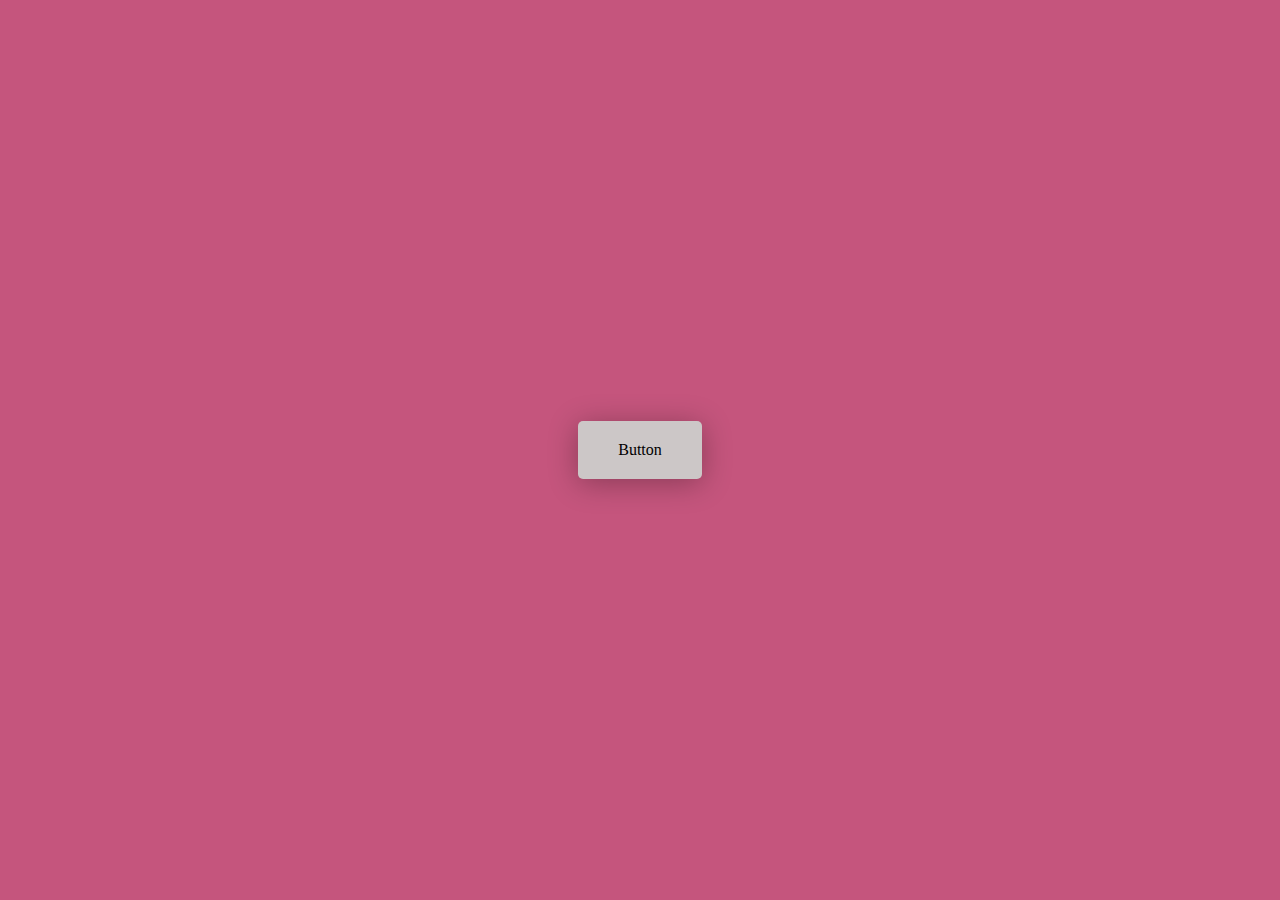
<file: button-hover-effect/index.html>
<!DOCTYPE html>
<html lang="en">
<head>
    <meta charset="UTF-8">
    <meta name="viewport" content="width=device-width, initial-scale=1.0">
    <title>Button Ripple Effect</title>
    <link rel="stylesheet" href="style.css">
</head>
<body>
    <a href="#" class="button" id="btn"><span>Button</span>
    </a>

    <script src="script.js"></script>
</body>
</html>
</file>
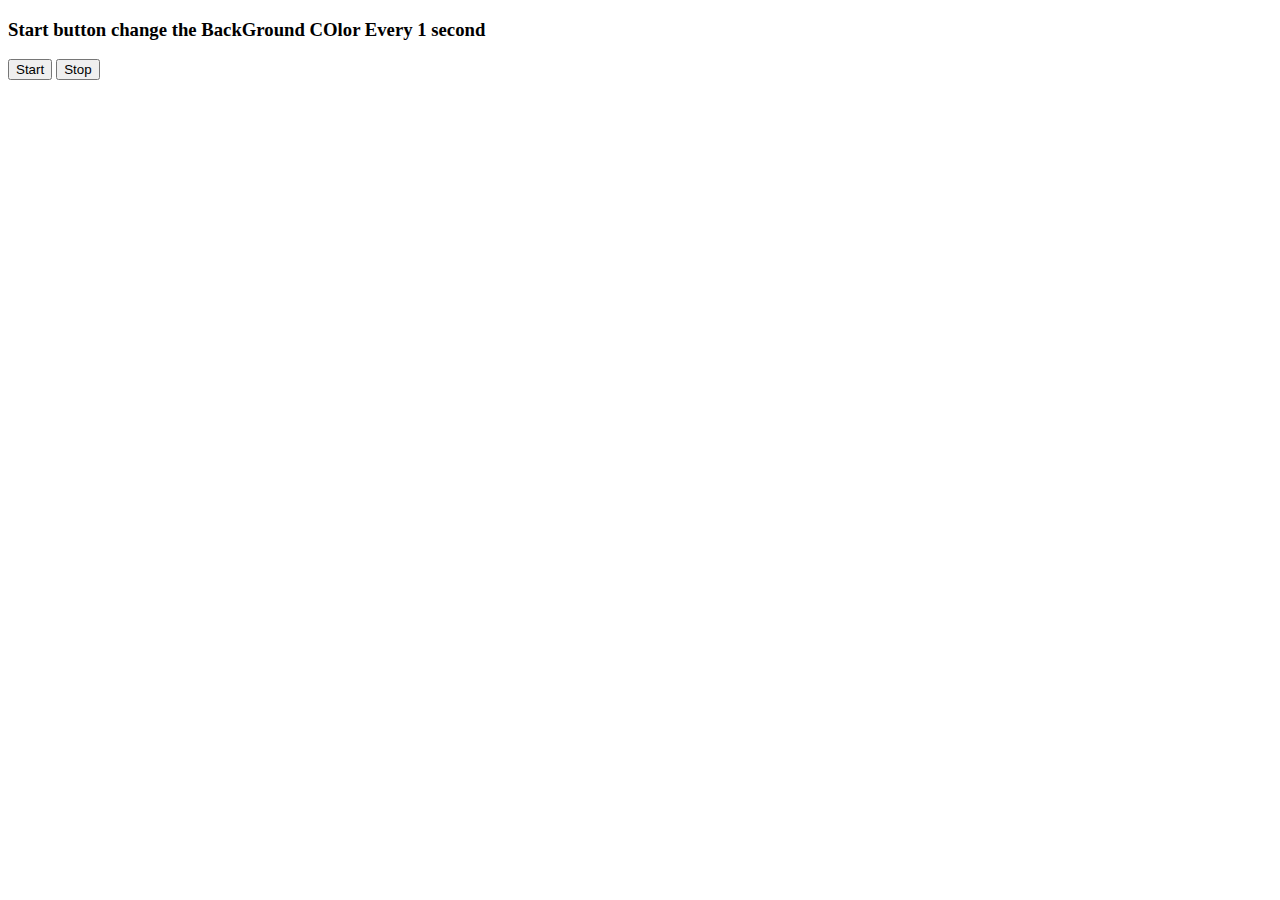
<file: ChangeBgColor/index.html>
<!DOCTYPE html>
<html lang="en">
<head>
    <meta charset="UTF-8">
    <meta name="viewport" content="width=device-width, initial-scale=1.0">
    <title>Document</title>
</head>
<body>
    <h3 id="Info">
        Start button change the BackGround COlor Every 1 second
    </h1>
    <button id="Start">Start</button>
    <button id="Stop">Stop</button>
</body>
<script src="script.js"></script>
</html>
</file>
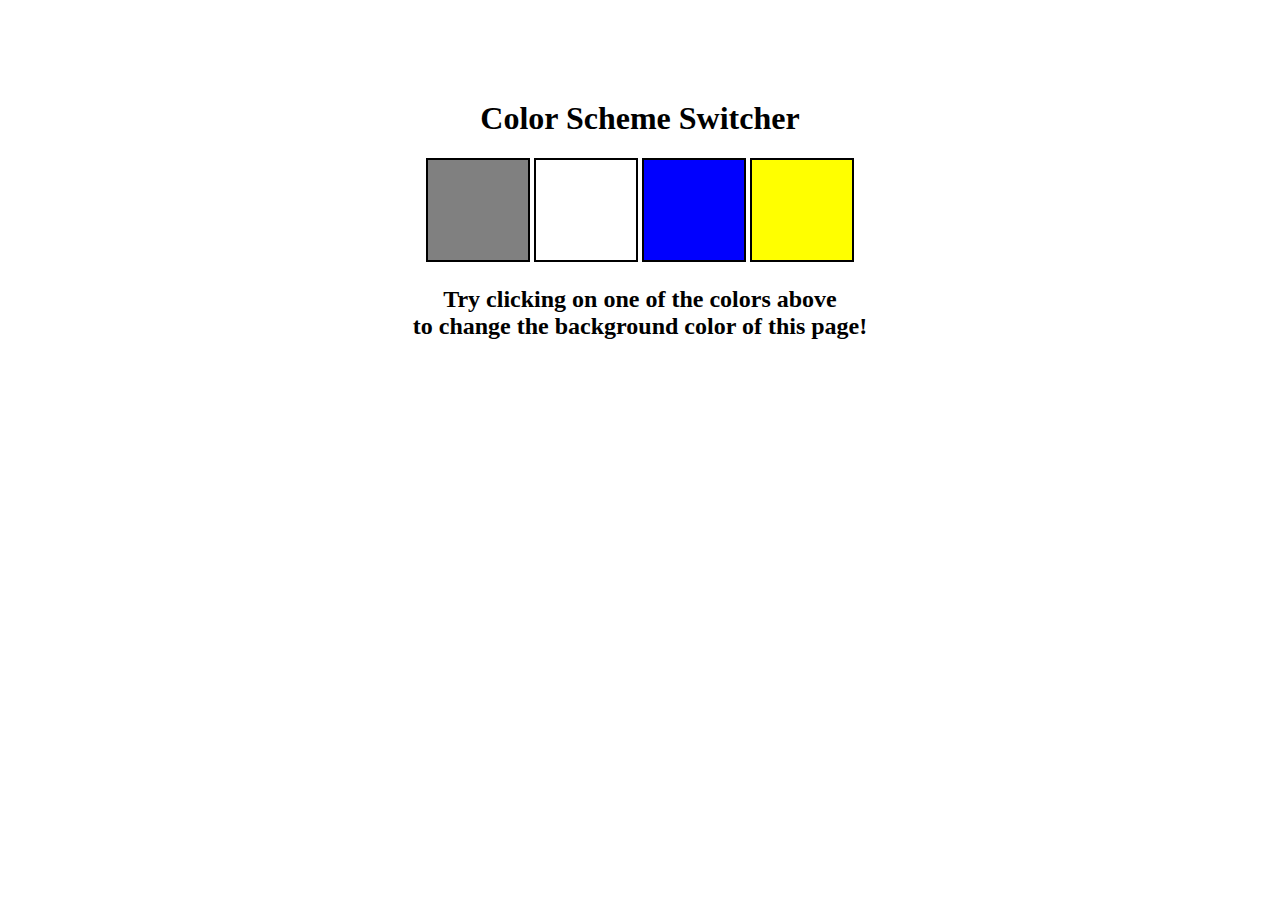
<file: Color_changer/index.html>
<!DOCTYPE html>
<html lang="en">
  <head>
    <meta charset="UTF-8" />
    <meta name="viewport" content="width=device-width, initial-scale=1.0" />
    <meta http-equiv="X-UA-Compatible" content="ie=edge" />
    
    <link rel="stylesheet" href="style.css" />
    <title>JavaScript Background Color Switcher</title>
  </head>
  <body>

    <div class="canvas">
      <!-- <a
        style="
          background-color: #fff;
          padding: 10px 30px;
          border-radius: 8px;
          color: #212121;
          text-decoration: none;
          border: 2px solid #212121;
        "
        href="../index.html"
        >Back to Home Page</a
      > -->
      <h1>Color Scheme Switcher</h1>
      <span class="button" id="grey"></span>
      <span class="button" id="white"></span>
      <span class="button" id="blue"></span>
      <span class="button" id="yellow"></span>
      <h2>
        Try clicking on one of the colors above
        <span>to change the background color of this page!</span>
      </h2>
    </div>
    <script src="index.js"></script>
  </body>
</html>
</file>
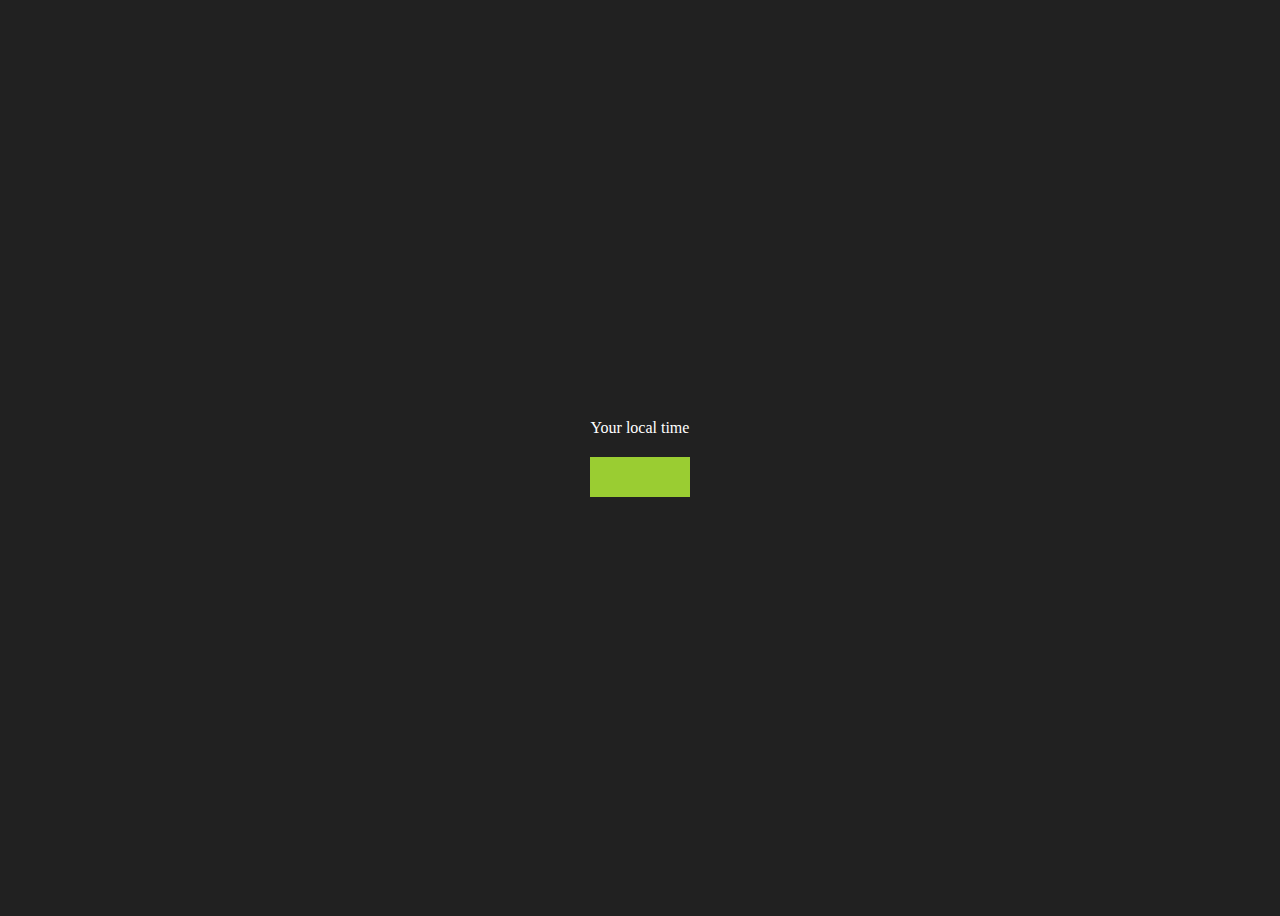
<file: digitalClock/index.html>
<!DOCTYPE html>
<html lang="en">
<head>
    <meta charset="UTF-8">
    <meta name="viewport" content="width=device-width, initial-scale=1.0">
    <title>Document</title>
    <style>
        body{
            background-color: #212121;
            color : white ;
        }

        .center{
            display: flex;
            flex-direction: column;
            justify-content: center;
            align-items: center;
            height: 100vh;
        }

        #clock{
            background-color: yellowgreen;
            padding: 20px 50px;
            margin-top: 20px;
            font-size: 40px;
        }
    </style>
</head>
<body>
    <div class="center">
        <div class="banner"><span>Your local time </span></div>
        <div id="clock"></div>
    </div>
</body>
<script src="index.js"></script>
</html>
</file>
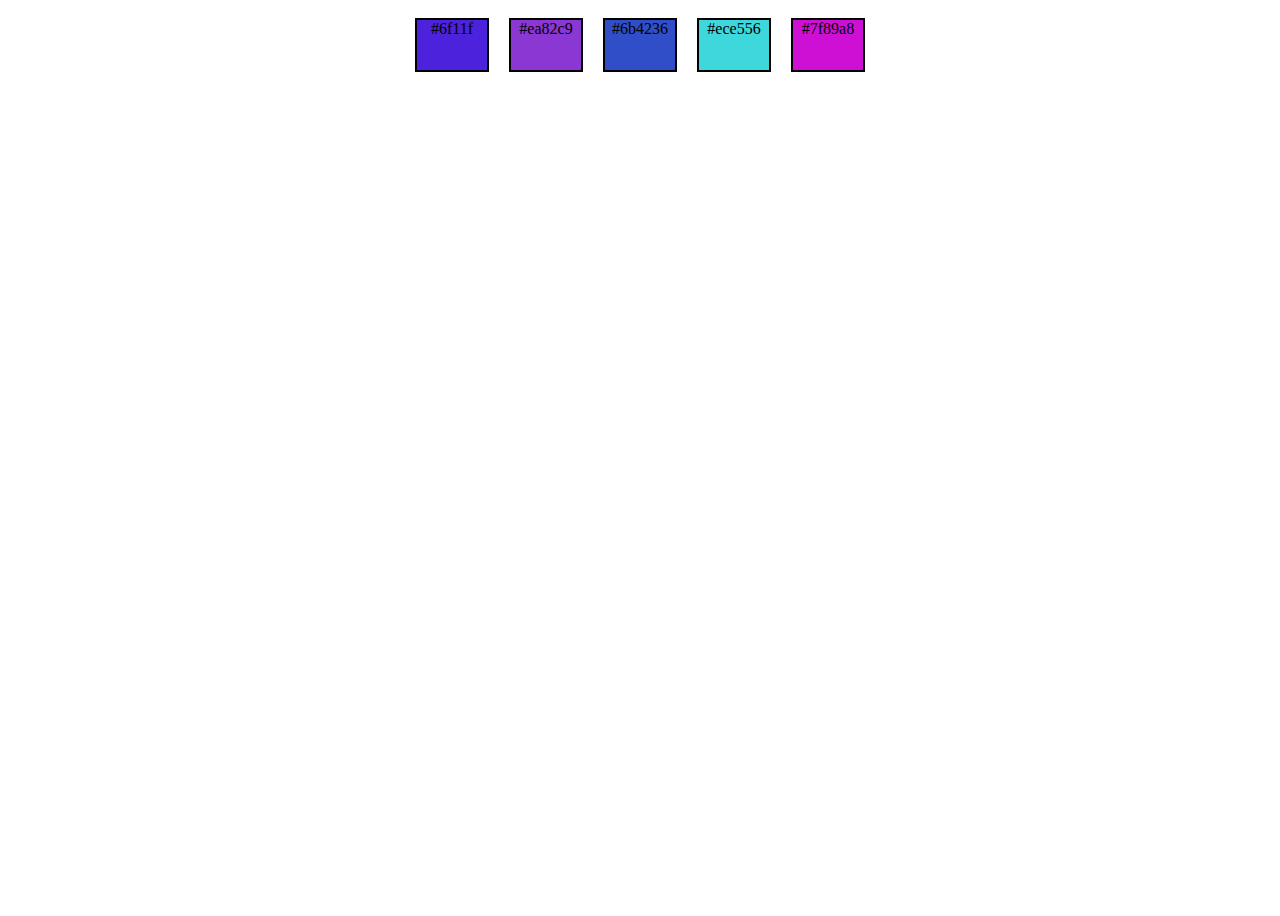
<file: RandomColorChanger/index.html>
<!DOCTYPE html>
<html lang="en">
<head>
    <meta charset="UTF-8">
    <meta name="viewport" content="width=device-width, initial-scale=1.0">
    <title>Document</title>
    <style>
        .container{
            height: 100vh;
            display: flex;
            flex-direction: row;
            justify-content: center;
            /* align-items: center; */
        }
        .box{
            height: 50px;
            margin: 10px;
            width: 70px;
            border:black 2px solid ;
            text-align: center;
        }
    </style>
</head>
<body>
    <div class="container">
        <div class="box">Box1</div>
        <div class="box">Box2</div>
        <div class="box">Box3</div>
        <div class="box">Box4</div>
        <div class="box">Box5</div>
    </div>
    <script src="script.js"></script>
</body>
</html>
</file>
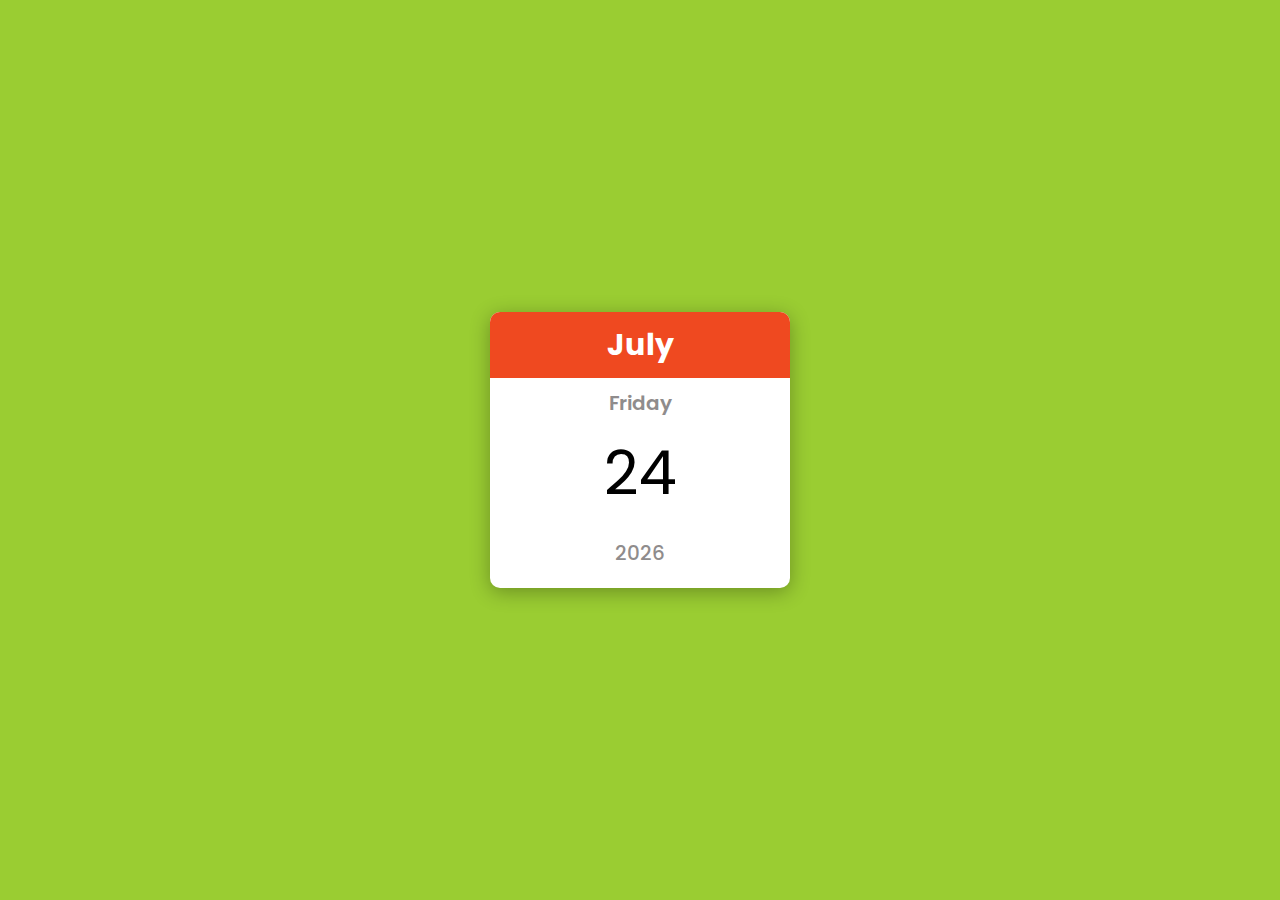
<file: simple-calander/index.html>
<!DOCTYPE html>
<html lang="en">
<head>
    <meta charset="UTF-8">
    <meta name="viewport" content="width=device-width, initial-scale=1.0">
    <title>Mini-Calander</title>
    <link rel="stylesheet" href="style.css">
</head>
<body>
    <div class="calander-container">
        <p class="month-name" id="month-name">July</p>

        <p class="day-name" id="day-name">Thursday</p>

        <p class="day-number" id="day-number">10</p>

        <p class="year" id="year">2024</p> 
    </div>


    <script src="script.js"></script>
</body>
</html>
</file>
<file: button-hover-effect/style.css>
*{
    margin: 0;
    padding: 0;
    box-sizing: border-box;
}

body{
    height: 100vh;
    width: 100%;
    background-color: rgba(177, 27, 80, 0.745);
    display: flex;
    justify-content: center;
    align-items:center;
}

.button{
    padding: 20px 40px;
    border-radius: 5px;
    background-color: rgb(204, 199, 199);
    box-shadow :0 4px 30px rgba(0,0,0,.3);
    text-decoration: none;
    color: black;
    overflow: hidden;
    position: relative;
}

.button span{
    z-index: 99;
    position: relative;
}


.button::before{
    content : "";
    position: absolute;
    background-color: orangered;
    width: 0;
    height: 0;
    left: var(--xPos);
    top: var(--yPos);
    transform: translate(-50% , -50%);
    border-radius: 50%;
    transition: width 0.5s , height 0.5s;
}

.button:hover::before{
    height: 300px;
    width: 300px;
}
</file>
<file: Color_changer/style.css>
html {
    margin: 0;
  }
  
  span {
    display: block;
  }
  .canvas {
    margin: 100px auto 100px;
    width: 80%;
    text-align: center;
  }
  
  .button {
    width: 100px;
    height: 100px;
    border: solid black 2px;
    display: inline-block;
  }
  
  #grey {
    background: grey;
  }
  
  #white {
    background: white;
  }
  #blue {
    background: blue;
  }
  #yellow {
    background: yellow;
  }
</file>
<file: simple-calander/style.css>
@import url("https://fonts.googleapis.com/css2?family=Inter:ital,opsz,wght@0,14..32,100..900;1,14..32,100..900&family=Poppins:ital,wght@0,100;0,200;0,300;0,400;0,500;0,600;0,700;0,800;0,900;1,100;1,200;1,300;1,400;1,500;1,600;1,700;1,800;1,900&display=swap");

* {
  margin: 0;
  padding: 0;
  box-sizing: border-box;
}

body {
  height: 100vh;
  width: 100%;
  display: flex;
  align-items: center;
  justify-content: center;
  font-family: "Poppins";
  background-color: yellowgreen;
}

.calander-container{
    text-align: center;
    background-color: #ffff;
    width: 300px;
    border-radius: 10px;
    box-shadow: 0 4px 20px rgba(0, 0,0,.3) ;
    overflow: hidden;
}

.month-name{
    margin: 0;
    background-color: rgb(239, 73, 32);
    color: #ffff;
    padding: 10px;
    font-size: 30px;
    font-weight: bold;
}

.day-name{
    padding: 10px;
    font-size: 20px;
    color: rgb(143, 140, 140);
    font-weight: 600;
}

.day-number{
    font-size: 60px;
}

.year{
    margin: 20px 0;
    font-size: 20px;
    font-weight: 500;
    color: rgb(143, 140, 140);
}
</file>
